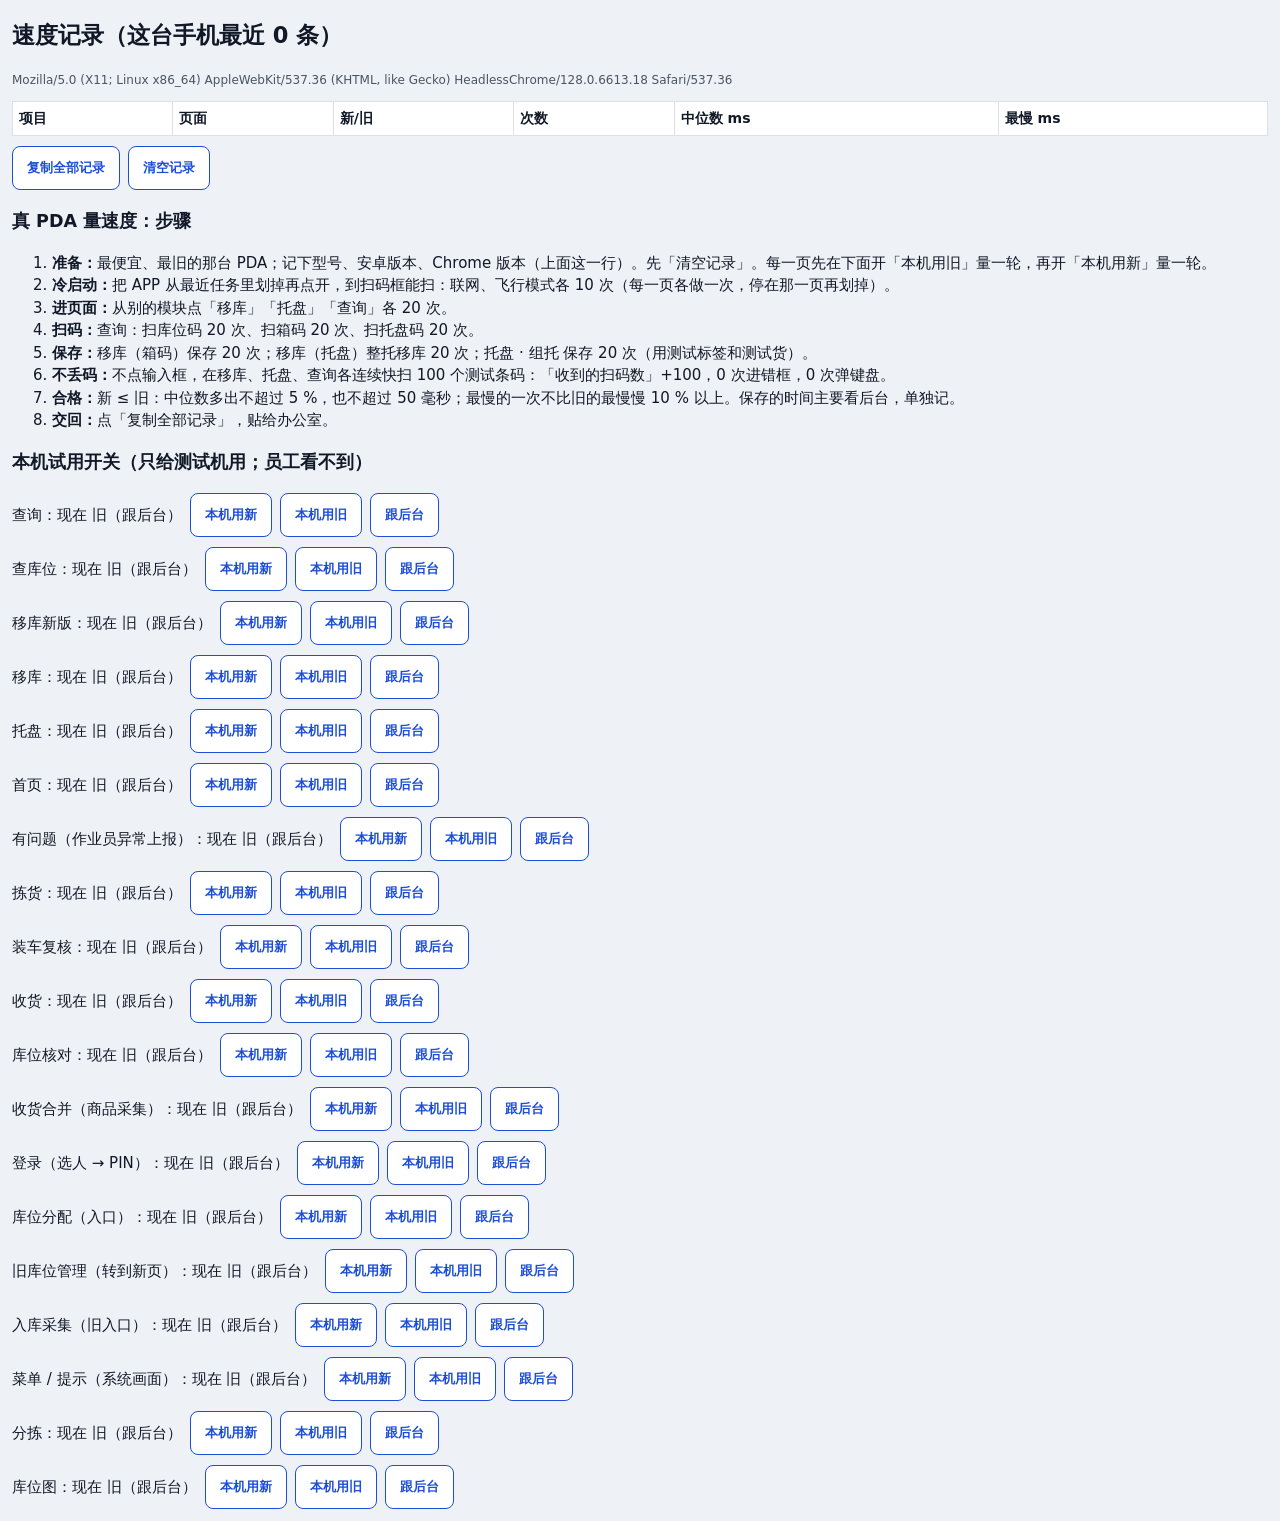
<file: beta/v2/perf.html>
<!doctype html>
<html lang="zh-CN">
<head>
<meta charset="utf-8">
<meta name="viewport" content="width=device-width, initial-scale=1">
<meta http-equiv="Content-Security-Policy" content="default-src 'self'; script-src 'self'; style-src 'self' 'unsafe-inline'; object-src 'none'; base-uri 'none'; form-action 'none'">
<meta name="referrer" content="no-referrer">
<title>速度记录</title>
<style>
  body { font: 15px/1.5 system-ui, sans-serif; margin: 12px; color: #111827; background: #EEF1F5; }
  table { border-collapse: collapse; width: 100%; background: #fff; }
  th, td { border: 1px solid #DDE1E7; padding: 6px; text-align: left; font-size: 14px; }
  td:nth-child(n+4) { text-align: right; font-family: ui-monospace, monospace; }
  .bar { display: flex; gap: 8px; flex-wrap: wrap; align-items: center; margin: 10px 0; }
  button { min-height: 44px; padding: 0 14px; border-radius: 8px; border: 1px solid #1D4ED8; background: #fff; color: #1D4ED8; font-weight: 600; }
  p { color: #4B5563; font-size: 12px; word-break: break-all; }
</style>
</head>
<body>
<div id="root"></div>
<script type="module" src="perf.js?b=913a69"></script>
</body>
</html>
</file>
